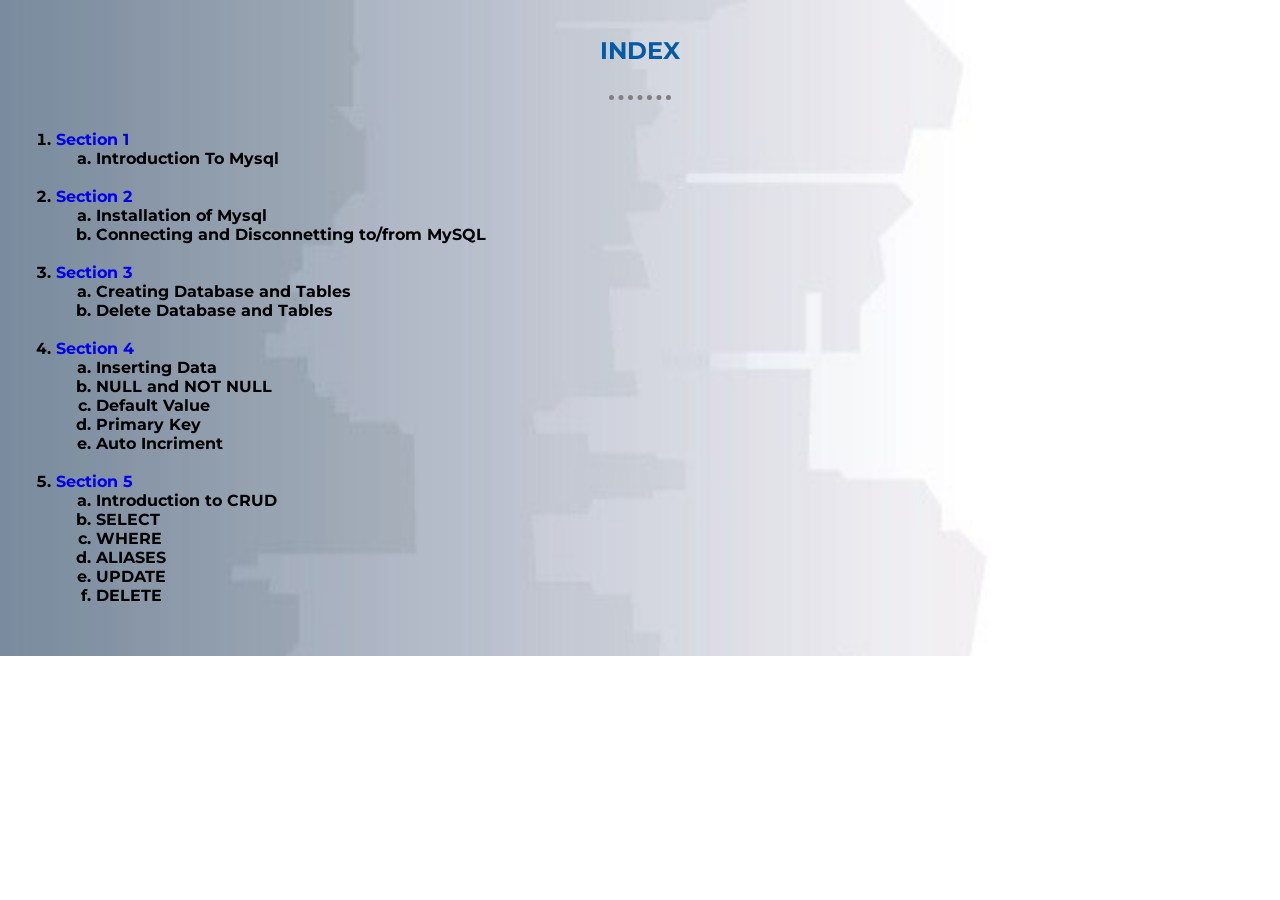
<file: html-files/index.html>
<!DOCTYPE html>
<html>
<head>
	<title></title>
	<link rel="stylesheet" type="text/css" href="../css/style.css">
	<link rel="icon" href="../image/faviconn.ico">
	<link href="https://fonts.googleapis.com/css?family=Merriweather|Montserrat|Sacramento&display=swap" rel="stylesheet">
</head>
<body>
<div class="index_background">
<b>
<center><h2>
	INDEX
</h2></center>
<hr>
<ol>
	<li><a href="section_1.html" target="frame1">Section 1</a>
		<ol type="a">
			<li>
				Introduction To Mysql
			</li>
		</ol>
	</li>
	<br>
	<li><a href="section_2.html" target="frame1">Section 2</a>
		<ol type="a">
			<li>
				Installation of Mysql
			</li>
			<li>
				Connecting and Disconnetting to/from MySQL
			</li>
		</ol>
	</li>
	<br>
	<li><a href="section_3.html" target="frame1">Section 3</a>
		<ol type="a">
			<li>
				Creating Database and Tables
			</li>
			<li>
				Delete Database and Tables
			</li>
		</ol>
	</li>
	<br>
	<li><a href="section_4.html" target="frame1">Section 4</a>
		<ol type="a">
			<li>
				Inserting Data
			</li>
			<li>
				NULL and NOT NULL
			</li>
			<li>
				Default Value
			</li>
			<li>
				Primary Key
			</li>
			<li>
				Auto Incriment
			</li>
		</ol>
	</li>
	<br>
	<li><a href="section_5.html" target="frame1">Section 5</a>
		<ol type="a">
			<li>
				Introduction to CRUD
			</li>
			<li>
				SELECT
			</li>
			<li>
				WHERE
			</li>
			<li>
				ALIASES
			</li>
			<li>
				UPDATE
			</li>
			<li>
				DELETE
			</li>
		</ol>
	</li>
	<br>
</ol>
</b>
</div>
</body>
</html>
</file>
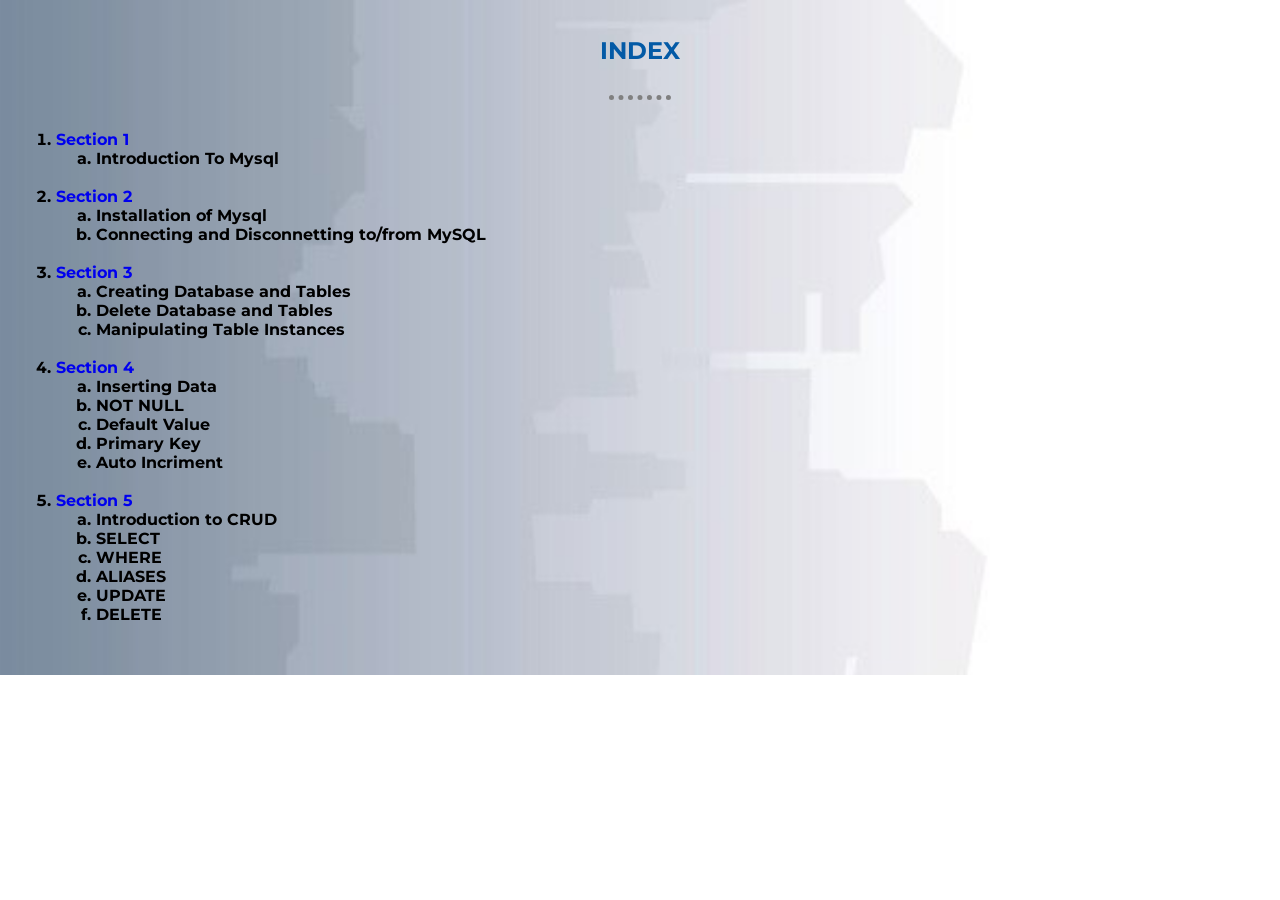
<file: html-files/all_section.html>
<!DOCTYPE html>
<html>
<head>
	<title></title>
	<link rel="stylesheet" type="text/css" href="../css/style.css">
	<link rel="icon" href="../image/faviconn.ico">
	<link href="https://fonts.googleapis.com/css?family=Merriweather|Montserrat|Sacramento&display=swap" rel="stylesheet">
</head>
<body>
<div class="index_background">
<b>
<center><h2>
	INDEX
</h2></center>
<hr>
<ol>
	<li><a href="section_1.html" target="frame1">Section 1</a>
		<ol type="a">
			<li>
				Introduction To Mysql
			</li>
		</ol>
	</li>
	<br>
	<li><a href="section_2.html" target="frame1">Section 2</a>
		<ol type="a">
			<li>
				Installation of Mysql
			</li>
			<li>
				Connecting and Disconnetting to/from MySQL
			</li>
		</ol>
	</li>
	<br>
	<li><a href="section_3.html" target="frame1">Section 3</a>
		<ol type="a">
			<li>
				Creating Database and Tables
			</li>
			<li>
				Delete Database and Tables
			</li>
			<li>
				Manipulating Table Instances 
			</li>
		</ol>
	</li>
	<br>
	<li><a href="section_4.html" target="frame1">Section 4</a>
		<ol type="a">
			<li>
				Inserting Data
			</li>
			<li>
				NOT NULL
			</li>
			<li>
				Default Value
			</li>
			<li>
				Primary Key
			</li>
			<li>
				Auto Incriment
			</li>
		</ol>
	</li>
	<br>
	<li><a href="section_5.html" target="frame1">Section 5</a>
		<ol type="a">
			<li>
				Introduction to CRUD
			</li>
			<li>
				SELECT
			</li>
			<li>
				WHERE
			</li>
			<li>
				ALIASES
			</li>
			<li>
				UPDATE
			</li>
			<li>
				DELETE
			</li>
		</ol>
	</li>
	<br>
</ol>
</b>
</div>
</body>
</html>
</file>
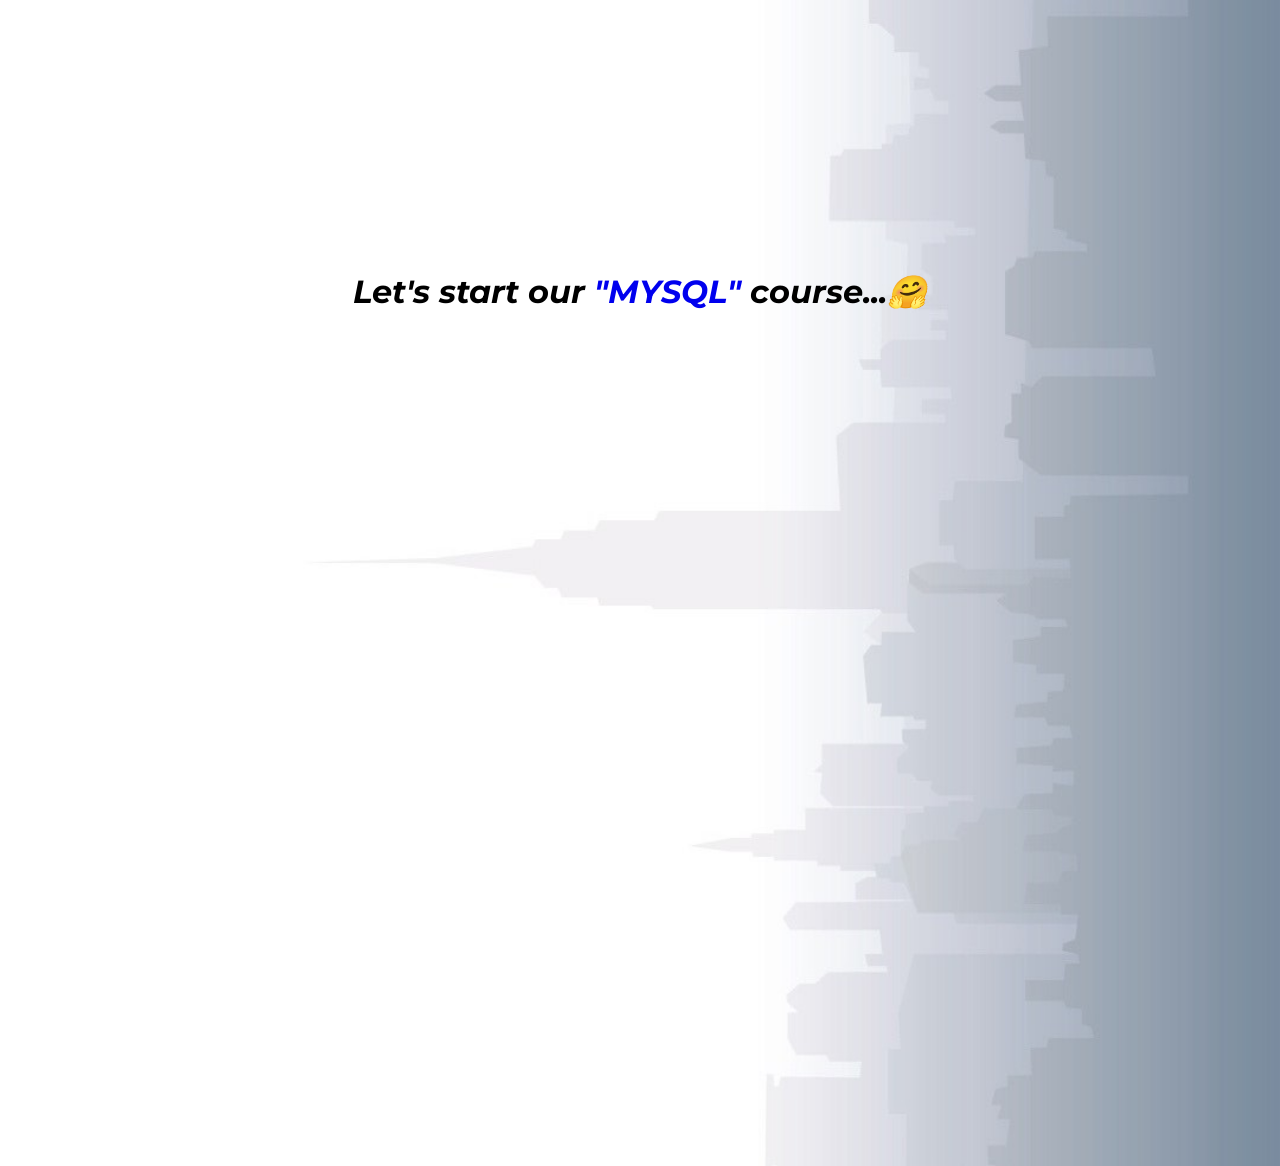
<file: html-files/learn.html>
<!DOCTYPE html>
<html>
<head>
	<title></title>
	<link rel="stylesheet" type="text/css" href="../css/style.css">
	<link rel="icon" href="image/faviconn.ico">
	<link href="https://fonts.googleapis.com/css?family=Merriweather|Montserrat|Sacramento&display=swap" rel="stylesheet">
</head>
</head>
<body>
	<div class="learn_body">
		<h1 class="l">
			<i>Let's start our <a href="section_1.html"> "MYSQL" </a>course...🤗</i>
		</h1>
	</div>	  
</body>
</html>
</file>
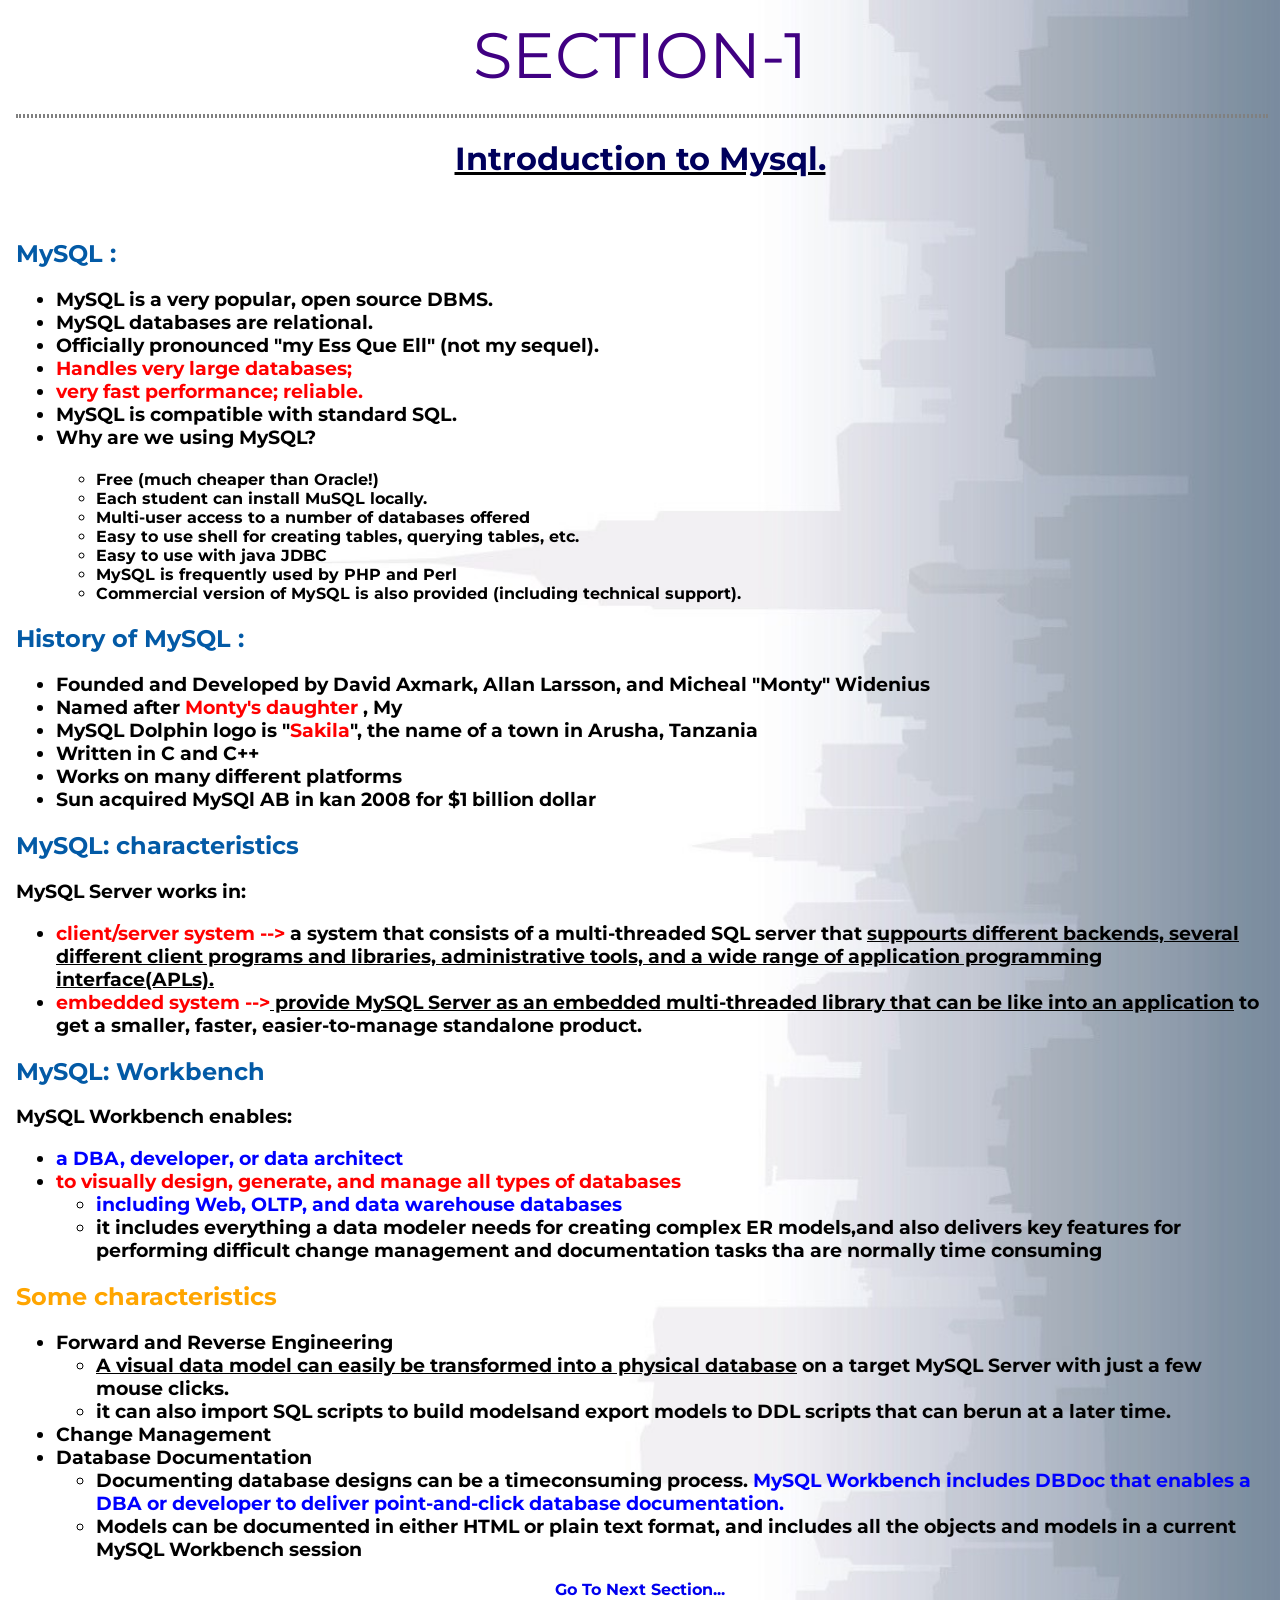
<file: html-files/section_1.html>
<!DOCTYPE html>
<html>
<head>
	<title>SECTION-1</title>
	<link rel="stylesheet" type="text/css" href="../css/style.css">
	<link rel="icon" href="image/faviconn.ico">
	<link href="https://fonts.googleapis.com/css?family=Merriweather|Montserrat|Sacramento&display=swap" rel="stylesheet">
</head>
<body>
	<div class="all_background">
		<div class="section">
			SECTION-1
		</div>
		<hr class="section_hr">
		<h1>
			<center>
				    <u>
				    	<div class="a">
				    	Introduction to Mysql.
				    	</div>
				    </u>
			</center>
		</h1><br>
		<h2>
			MySQL :
		</h2>
		<ul><h3>
			<li>
				MySQL is a very popular, open source DBMS.
			</li>
			<li>
				MySQL databases are relational.
			</li>
			<li>
				Officially pronounced "my Ess Que Ell" (not my sequel).
			</li>
			<li>
				<font color="red">
					Handles very large databases;
				</font>
			</li>
			<li>
				<font color="red">
					very fast performance; reliable.
				</font>
			</li>
			<li>
				MySQL is compatible with standard SQL.
			</li>
			<li>
				Why are we using MySQL?</h3>
				<ul><h4>
					<li>
						Free (much cheaper than Oracle!)
					</li>
					<li>
						Each student can install MuSQL locally.
					</li>
					<li>
						Multi-user access to a number of databases offered
					</li>
					<li>
						Easy to use shell for creating tables, querying tables, etc.
					</li>
					<li>
						Easy to use with java JDBC
					</li>
					<li>
						MySQL is frequently used by PHP and Perl
					</li>
					<li>
						Commercial version of MySQL is also provided (including technical support).
					</li>
				</h4>
				</ul>
			</li>
		</ul>

		<h2>
			History of MySQL :
		</h2>
		<ul><h3>
			<li>
				Founded and Developed by David Axmark, Allan Larsson, and Micheal "Monty" Widenius
			</li>
			<li>
				Named after <font color="red">Monty's daughter</font> , My
			</li>
			<li>
				MySQL Dolphin logo is "<font color="red">Sakila</font>", the name of a town in Arusha, Tanzania
			</li>
			<li>
				Written in C and C++
			</li>
			<li>
				Works on many different platforms
			</li>
			<li>
				Sun acquired MySQl AB in kan 2008 for $1 billion dollar
			</li>
		</h3></ul>

		<h2>
			MySQL: characteristics 
		</h2>
		<h3>
			MySQL Server works in:
		<ul>
			<li>
				<font color="red">client/server system --></font> a system that consists of a multi-threaded SQL server that <u>suppourts different backends, several different client programs and libraries, administrative tools, and a wide range of application programming interface(APLs).</u>
			</li>
			<li>
				<font color="red">embedded system --></font><u> provide MySQL Server as an embedded multi-threaded library that can be like into an application</u> to get a smaller, faster, easier-to-manage standalone product.
			</li>
		</h3></ul>

		<h2>
			MySQL: Workbench
		</h2>
		<h3>
			MySQL Workbench enables:
			<ul>
				<li>
					<font color="blue">a DBA, developer, or data architect</font>
				</li>
				<li>
					<font color="red">to visually design, generate, and manage all types of databases</font>
					<ul>
							<li>
								<font color="blue">including Web, OLTP, and data warehouse databases</font>
							</li>
							<li>
								it includes everything a data modeler needs for creating complex ER models,and also delivers key features for  performing difficult change
								management and documentation tasks tha are normally time consuming
							</li>
					</ul>

				</li>
			</ul>
		</h3>
		<h2>
			<font color="orange">Some characteristics</font>
		</h2>
		<h3>
			<ul>
				<li>
					<b>
						Forward and Reverse Engineering
					</b>
					<ul>
						<li>
							<u>A visual data model can easily be transformed into a physical database</u> on a target MySQL Server with just a few mouse clicks.
						</li>
						<li>
							it can also import SQL scripts to build modelsand export models to DDL scripts that can berun at a later time.
						</li>
					</ul>
				</li>

				<li>
					<b>
						Change Management
					</b>
				</li>

				<li>
					<b>
						Database Documentation
					</b>
					<ul>
						<li>
							Documenting database designs can be a timeconsuming process.<font color="blue"> MySQL Workbench includes DBDoc that enables a DBA or developer to deliver point-and-click database documentation.</font>
						</li>
						<li>
							Models can be documented in either HTML or plain text format, and includes all the objects and models in a current MySQL Workbench session
						</li>
					</ul>
				</li>
			</ul>
		</h3>


		<center><a href="section_2.html" target="frame1"><b>Go To Next Section...</b></a></center>


	</div>
</body>
</html>
</file>
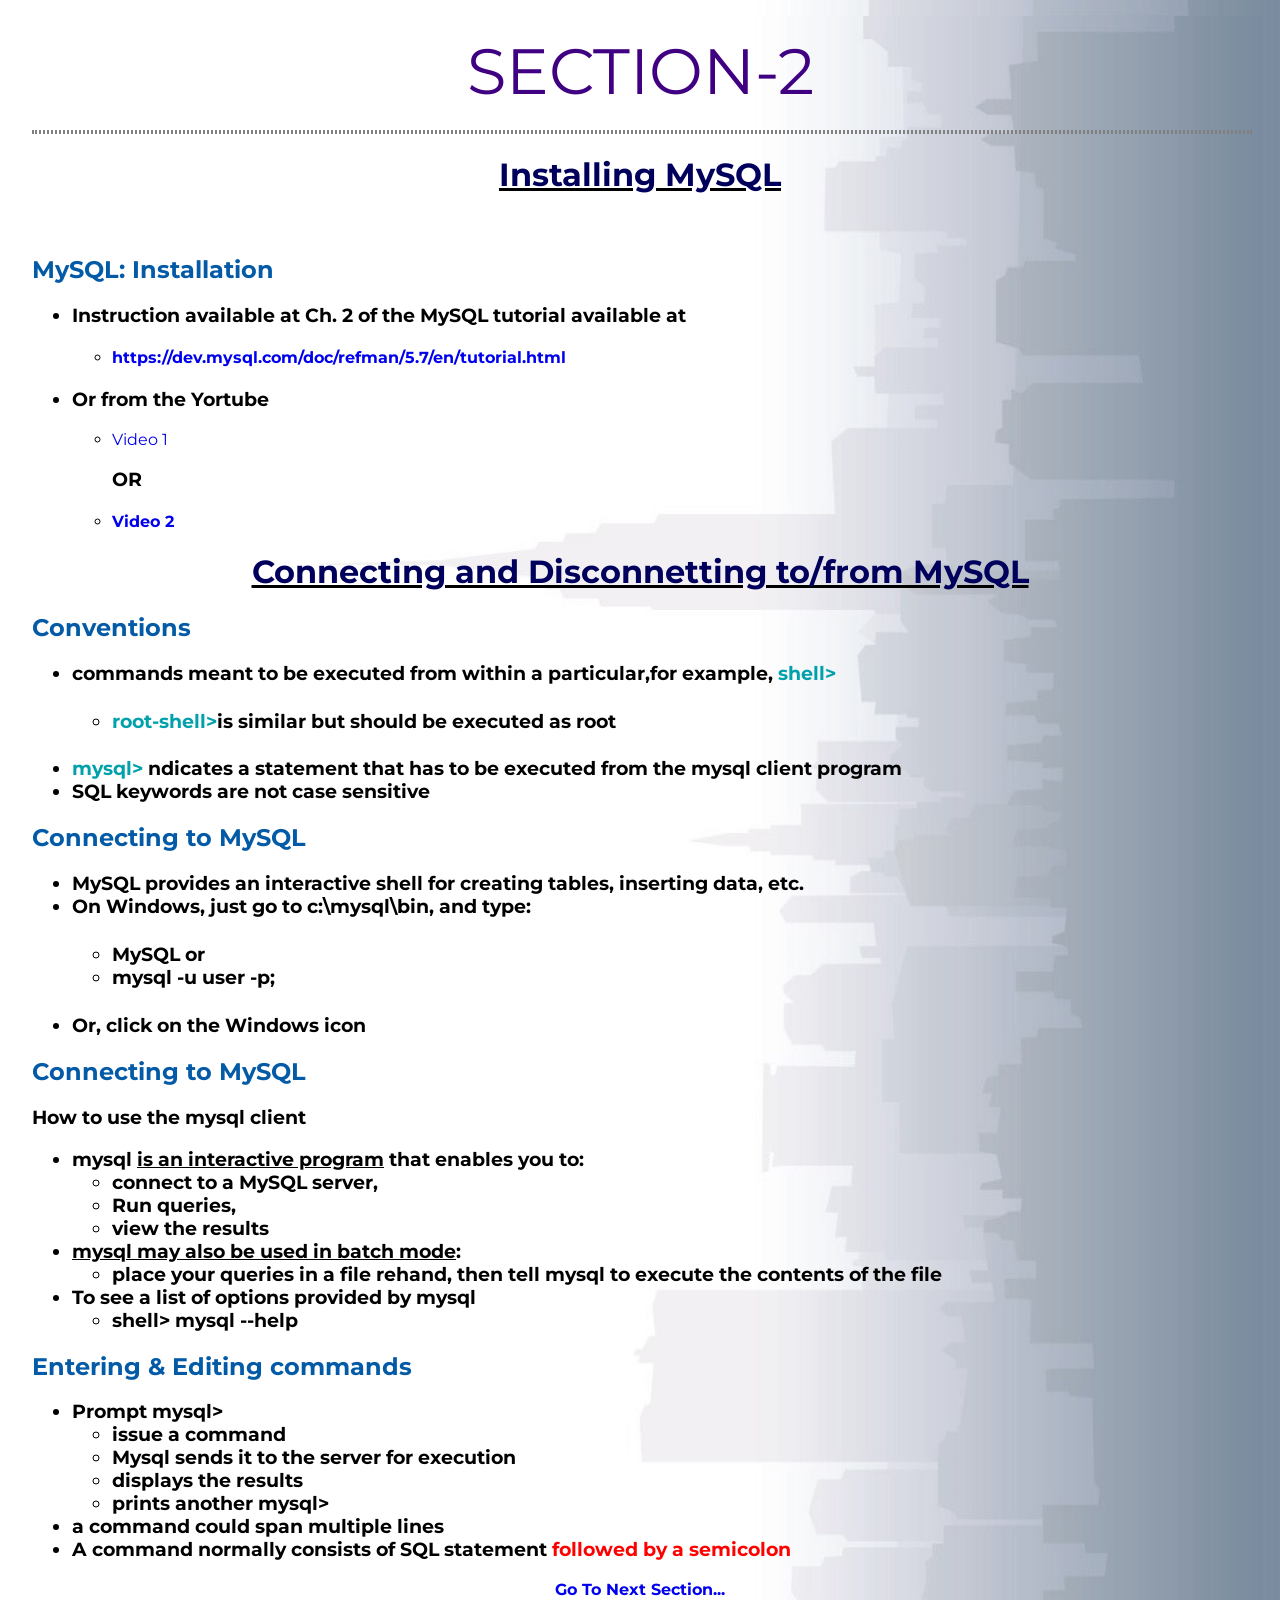
<file: html-files/section_2.html>
<!DOCTYPE html>
<html>
<head>
	<title>Section-2</title>
	<link rel="stylesheet" type="text/css" href="../css/style.css">
	<link rel="icon" href="image/faviconn.ico">
	<link href="https://fonts.googleapis.com/css?family=Merriweather|Montserrat|Sacramento&display=swap" rel="stylesheet">
</head>
<body>
	<div class="all_background">
		<div class="all_background">
		<div class="section">
			SECTION-2
		</div>
		<hr class="section_hr">
		<h1>
			<center>
				    <u>
				    	<div class="a">
				    	Installing MySQL
				    	</div>
				    </u>
			</center>
		</h1><br>
		<h2>
			MySQL: Installation
		</h2>
		<ul>
		<h3>
			<li>
				Instruction available at Ch. 2 of the MySQL tutorial available at <br>
			</li>
		</h3>
		<ul>
			<li>
				<a href="https://dev.mysql.com/doc/refman/5.7/en/tutorial.html" target="blank"><h4>https://dev.mysql.com/doc/refman/5.7/en/tutorial.html</h4></a>
			</li>
		</ul>

		<h3>
			<li>
				Or from the Yortube <br>
			</li>
		</h3>
		<ul>
			<li>
				<a href="https://www.youtube.com/watch?v=WuBcTJnIuzo& target="blank"">Video 1</a>
			</li>
				<h3>
					OR
				</h3>
			<li>
				<a href="https://www.youtube.com/watch?v=GIRcpjg-3Eg target="blank""><h4>Video 2</h4></a>
			</li>
		</ul>
		</ul>

		<h1>
			<center>
				    <u>
				    	<div class="a">
				    		Connecting and Disconnetting to/from MySQL
				    	</div>
				    </u>
			</center>
		</h1>

		<h2>
			Conventions
		</h2>
		<h3>
			<ul>
				<li>
					commands meant to be executed from within a particular,for example,<font color="#00a1ab"> shell></font>
					<ul>
						<h4>
							<li>
								<font color="#00a1ab"> root-shell></font>is similar but should be executed as root
							</li>
						</h4>
					</ul>
				</li>
				<li>
					<font color="#00a1ab"> mysql></font> ndicates a statement that has to be executed from the mysql client program
				</li>
				<li>
					SQL keywords are not case sensitive
				</li>
			</ul>
		</h3>

		<h2>
			Connecting to MySQL
		</h2>
		<h3>
		<ul>
			<li>
				MySQL provides an interactive shell for creating tables, inserting data, etc.
			</li>
			<li>
				On Windows, just go to c:\mysql\bin, and type:
				<ul>
					<h4>
						<li>
							<b>MySQL</b> or
						</li>
						<li>
							mysql -u user -p; 
						</li>
					</h4>
				</ul>
			</li>
			<li>
				Or, click on the Windows icon
			</li>
		</ul>
		</h3>

		<h2>
			Connecting to MySQL
		</h2>
		<h3>
			How to use the mysql client
			<ul>
				<li>
					<b>mysql </b><u>is an interactive program</u>
					 that enables you to: 
					 <ul>
					 	<li>
					 		connect to a MySQL server, 
					 	</li>
					 	<li>
					 		Run queries, 
					 	</li>
					 	<li>
					 		view the results 
					 	</li>
					 </ul>
				</li>
				<li>
					<u>mysql may also be used in batch mode</u>:
					<ul>
						<li>
							place your queries in a file rehand, then tell mysql to execute the contents of the file
						</li>
					</ul>
				</li>
				<li>
					To see a list of options provided by mysql
					<ul>
						<li>
							 shell> mysql --help
						</li>
					</ul>
				</li>
			</ul>
		</h3>
		<h2>
			Entering & Editing commands
		</h2>
		<h3>
			<ul>
				<li>
					Prompt mysql>
					<ul>
						<li>
							 issue a command
						</li>
						<li>
							Mysql sends it to the server for execution 
						</li>
						<li>
							displays the results
						</li>
						<li>
							prints another mysql>
						</li>
					</ul>
				</li>
				<li>
					a command could span multiple lines
				</li>
				<li>
					A command normally consists of SQL statement <font color="red">followed by a semicolon</font>
				</li>
			</ul>
		</h3>
		<center><a href="section_3.html" target="frame1"><b>Go To Next Section...</b></a></center>
	</div>	
</body>
</html>
</file>
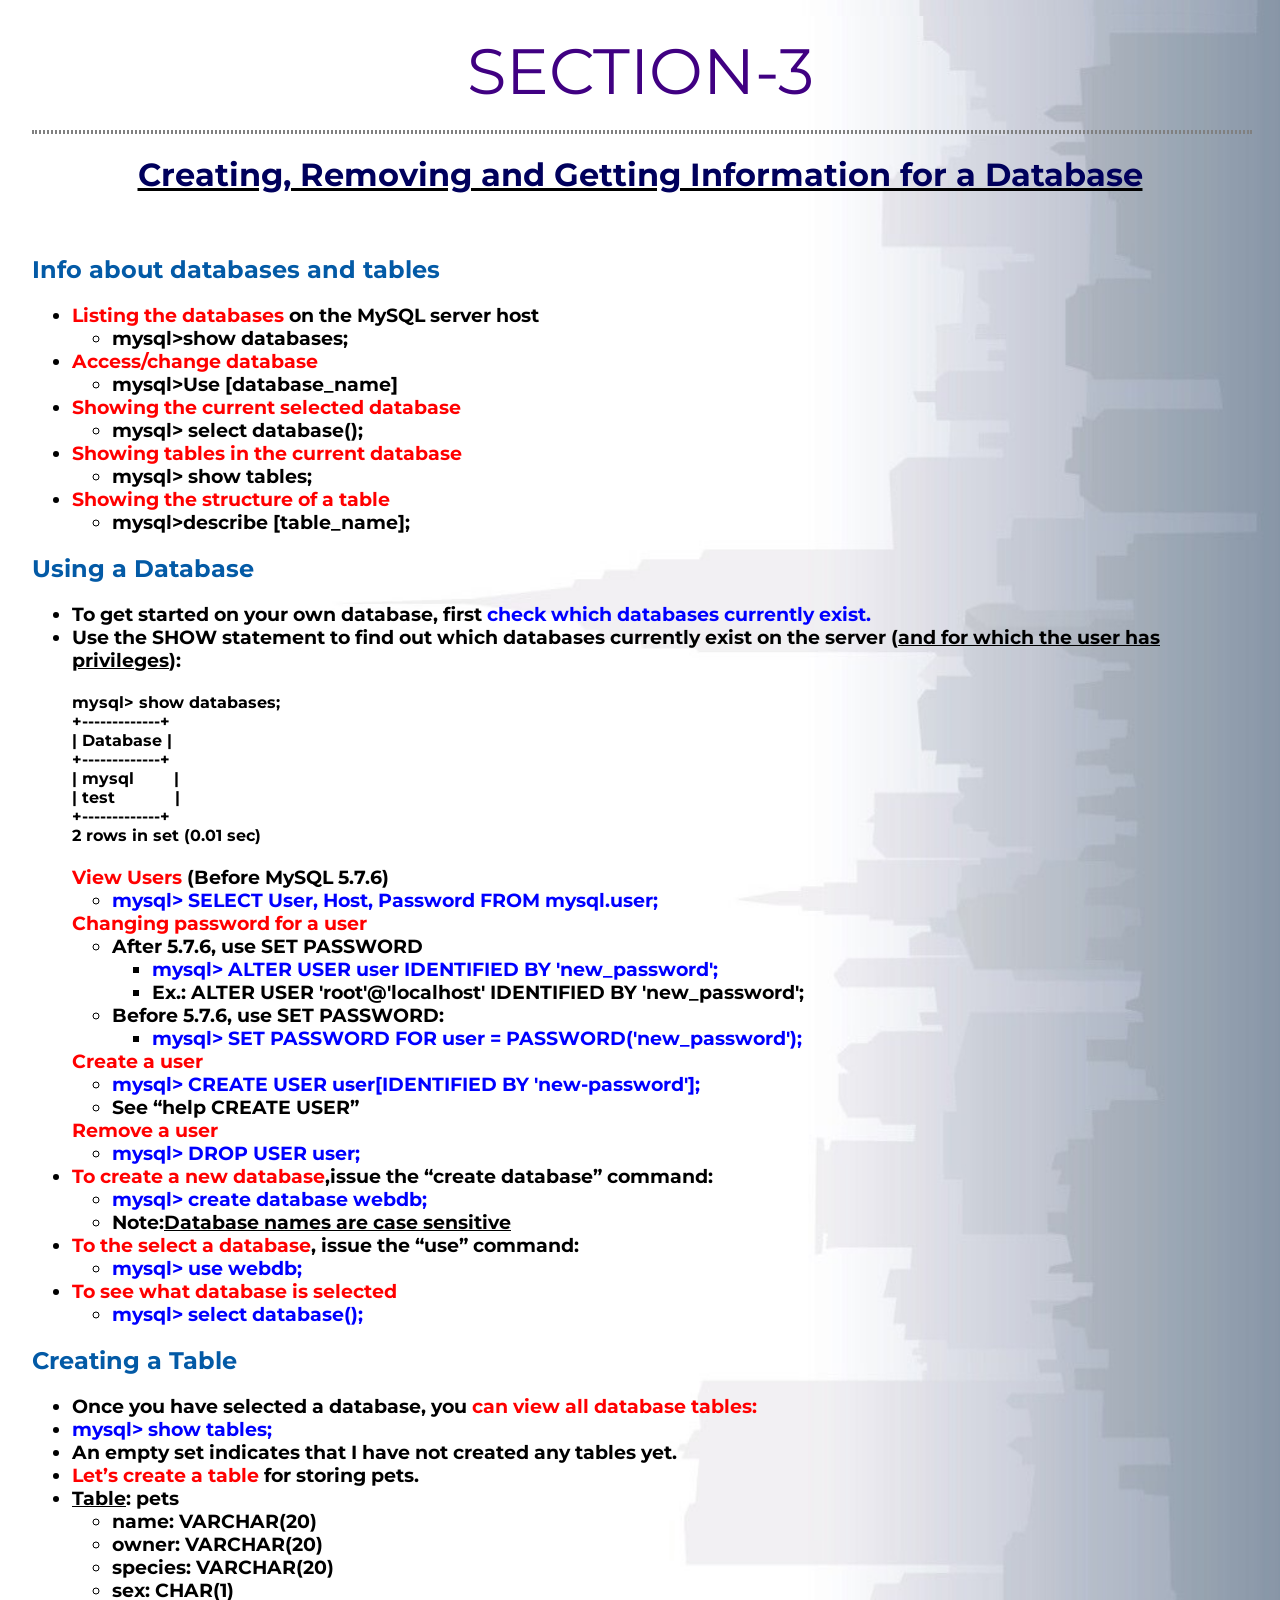
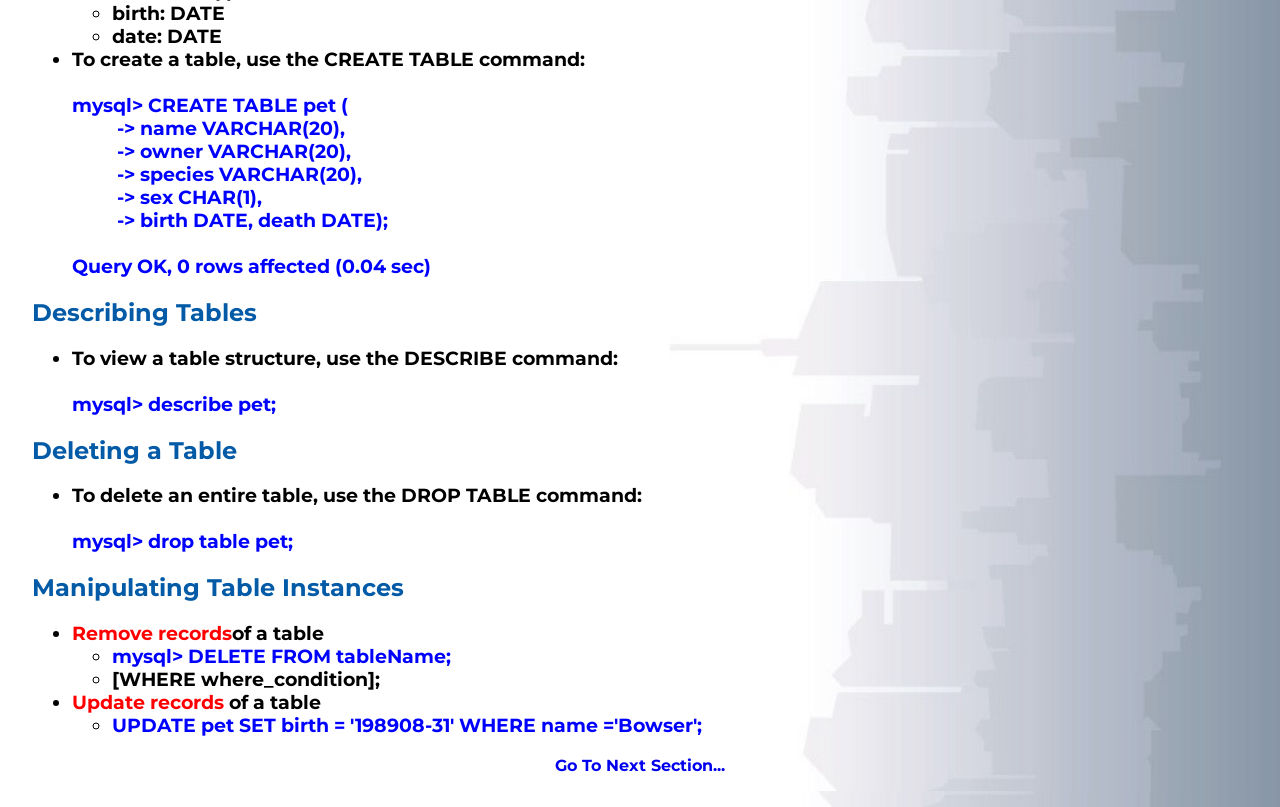
<file: html-files/section_3.html>
<!DOCTYPE html>
<html>
<head>
	<title>Section-3</title>
	<link rel="stylesheet" type="text/css" href="../css/style.css">
	<link rel="icon" href="image/faviconn.ico">
	<link href="https://fonts.googleapis.com/css?family=Merriweather|Montserrat|Sacramento&display=swap" rel="stylesheet">
</head>
<body>
	<div class="all_background">
		<div class="all_background">
		<div class="section">
			SECTION-3
		</div>
		<hr class="section_hr">
		<h1>
			<center>
				    <u>
				    	<div class="a">
				    		Creating, Removing and Getting Information for a Database
				    	</div>
				    </u>
			</center>
		</h1><br>
		<h2>
			Info about databases and tables
		</h2>
		<ul><h3>
			<li>
				<font color="red">Listing the databases</font> on the MySQL server host 
				<ul>
					<li>
						<b>mysql></b>show databases;
					</li>
				</ul>
			</li>

			<li>
				<font color="red">Access/change database</font> 
				<ul>
					<li>
						<b>mysql></b>Use [database_name]
					</li>
				</ul>
			</li>

			<li>
				<font color="red">Showing the current selected database</font> 
				<ul>
					<li>
						<b>mysql></b> select database();
					</li>
				</ul>
			</li>

			 <li>
				<font color="red">Showing tables in the current database</font> 
				<ul>
					<li>
						<b>mysql></b> show tables;
					</li>
				</ul>
			</li>

			<li>
				<font color="red">Showing the structure of a table</font> 
				<ul>
					<li>
						<b>mysql></b>describe [table_name];
					</li>
				</ul>
			</li>
		</h3></ul>

		<h2>
			Using a Database
		</h2>
		<ul>
			<h3>
				<li>
					To get started on your own database, first<font color="blue"> check which databases currently exist.</font>
				</li>
				<li>
					Use the SHOW statement to find out which databases currently exist on the server (<u>and for which the user has privileges</u>):<br>
				</li>
			</h3>


		<h4>
			mysql> show databases;<br>

			+-------------+<br>
			| Database |<br>
			+-------------+<br>
			| mysql &nbsp &nbsp &nbsp &nbsp| <br>
			| test  &nbsp &nbsp &nbsp &nbsp &nbsp &nbsp|<br>
			+-------------+<br>
			2 rows in set (0.01 sec)

		</h4>
		<h3>
			<font color="red">View Users</font> (Before MySQL 5.7.6)
			<ul>
				<li>
					<font color="blue">mysql> SELECT User, Host, Password FROM mysql.user;</font>
				</li>
			</ul>
			<font color="red">Changing password for a user</font>
			<ul>
				<li>
					After 5.7.6, use SET PASSWORD
					<ul>
						<li>
							<font color="blue">mysql> ALTER USER user IDENTIFIED BY 'new_password';</font>
						</li>
						<li>
							Ex.: ALTER USER 'root'@'localhost' IDENTIFIED BY 'new_password';
						</li>
					</ul>
				</li>
				<li>
					Before 5.7.6, use SET PASSWORD:
					<ul>
						<li>
							<font color="blue">mysql> SET PASSWORD FOR user = PASSWORD('new_password');</font>
						</li>
					</ul>
				</li>
			</ul>
			<font color="red">Create a user</font>
			<ul>
				<li>
					<font color="blue">mysql> CREATE USER user[IDENTIFIED BY 'new-password'];</font>
				</li>
				<li>
					See “help CREATE USER”
				</li>
			</ul>

			<font color="red">Remove a user</font>
			<ul>
				<li>
					<font color="blue">mysql> DROP USER user;</font>
				</li>
			</ul>
		
		<li>
			<font color="red">To create a new database</font>,issue the “create database” command:
			<ul>
				<li>
					<font color="blue">mysql> create database webdb; </font>
				</li>
				<li>
					Note:<b><u>Database names are case sensitive</u></b>
				</li>
			</ul>
		</li>
		<li>
			<font color="red">To the select a database</font>, issue the “use” command:
			<ul>
				<li>
					<font color="blue">mysql> use webdb;</font>
				</li>
			</ul>
		</li>

		<li>
			<font color="red">To see what database is selected</font>
			<ul>
				<li>
					<font color="blue"> mysql> select database();</font>
				</li>
			</ul>
		</li>
		</h3>
		</ul>

		<h2>
			Creating a Table
		</h2>
		<ul>
		<h3>
			<li>
				 Once you have selected a database, you <font color="red">can view all database tables: </font>
			</li>
			<li>
				<font color="blue">mysql> show tables;</font>
			</li>
			<li>
				An empty set indicates that I have not created any tables yet.
			</li>
			<li>
				<font color="red">Let’s create a table </font>for storing pets.
			</li>
			<li>
				<u>Table</u>:  pets 
				<ul>
					<li>
						name: VARCHAR(20) 
					</li>
					<li>
						owner: VARCHAR(20)
					</li>
					<li>
						species: VARCHAR(20) 
					</li>
					<li>
						sex: CHAR(1)
					</li>
					<li>
						birth: DATE 
					</li>
					<li>
						date: DATE
					</li>
				</ul>
			</li>
			<li>
				To create a table, use the CREATE TABLE command: 
				<br><br>
				<font color="blue">
				mysql> CREATE TABLE pet (<br>
				&nbsp &nbsp &nbsp &nbsp &nbsp-> name VARCHAR(20),<br>
				&nbsp &nbsp &nbsp &nbsp &nbsp-> owner VARCHAR(20), <br>
				&nbsp &nbsp &nbsp &nbsp &nbsp-> species VARCHAR(20), <br>
				&nbsp &nbsp &nbsp &nbsp &nbsp-> sex CHAR(1),<br>
				&nbsp &nbsp &nbsp &nbsp &nbsp-> birth DATE, death DATE); <br><br>
				Query OK, 0 rows affected (0.04 sec)
		    </font>
			</li>
		</h3>	
		</ul>
		<h2>
			Describing Tables
		</h2>
		<h3>
			<ul>
				<li>
					 To view a table structure, use the DESCRIBE command:<br><br>
					 <font color="blue">mysql> describe pet; </font>
				</li>
			</ul>
		</h3>

		<h2>
			Deleting a Table
		</h2>
		<h3>
			<ul>
				<li>
					 To delete an entire table, use the DROP TABLE command:<br><br>
					 <font color="blue">mysql> drop table pet; </font>
				</li>
			</ul>
		</h3>

		<h2>
			Manipulating Table Instances 
		</h2>
		<h3>
			<ul>
				<li>
					<font color="red"> Remove records</font>of a table 
					<ul>
						<li>
							<font color="blue">
								mysql> DELETE FROM tableName;
							</font>
						</li>
						<li>
							[WHERE where_condition]; 
						</li>
					</ul>
				</li>
				<li>
					<font color="red">Update records </font> of a table 
					<ul>
						<li>
							<font color="blue">UPDATE pet SET birth = '198908-31' WHERE name ='Bowser';</font>
						</li>
					</ul>
				</li>
			</ul>
		</h3>

		<center><a href="section_4.html" target="frame1"><b>Go To Next Section...</b></a></center>
	</div>
</body>
</html>
</file>
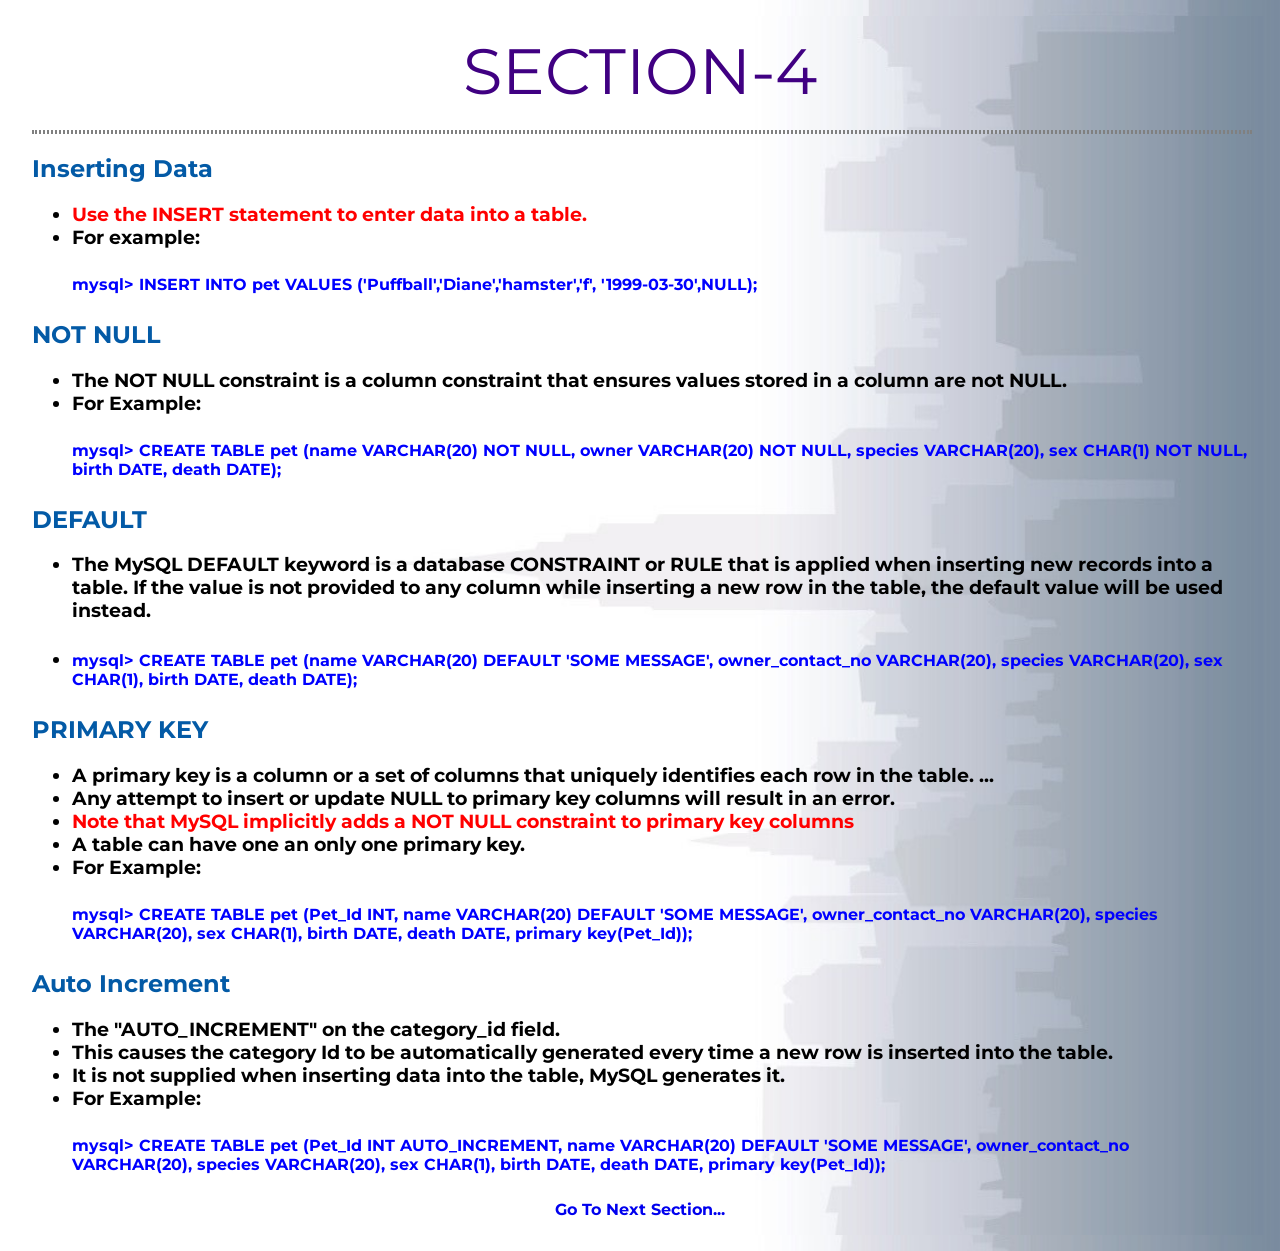
<file: html-files/section_4.html>
<!DOCTYPE html>
<html>
<head>
	<title>Section-4</title>
	<link rel="stylesheet" type="text/css" href="../css/style.css">
	<link rel="icon" href="image/faviconn.ico">
	<link href="https://fonts.googleapis.com/css?family=Merriweather|Montserrat|Sacramento&display=swap" rel="stylesheet">
</head>
<body>
	<div class="all_background">
		<div class="all_background">
		<div class="section">
			SECTION-4
		</div>
		<hr class="section_hr">
		<h2>
			Inserting Data
		</h2>
		<h3>
			<ul>
				<li>
					<font color="red">Use the INSERT statement to enter data into a table. </font>
				</li>
				<li>
					For example:<br>
					<h5><font color="blue">mysql> INSERT INTO pet VALUES ('Puffball','Diane','hamster','f', '1999-03-30',NULL);</font>  </h5>
				</li>
			</ul>
		</h3>
		<h2>
			NOT NULL
		</h2>
		<h3>
			<ul>
				<li>
					The NOT NULL constraint is a column constraint that ensures values stored in a column are not NULL.
				</li>
				<li>
					For Example:<br>
					<h5><font color="blue">mysql> CREATE TABLE pet (name VARCHAR(20) <b>NOT NULL</b>, owner VARCHAR(20) <b>NOT NULL</b>, species VARCHAR(20), sex CHAR(1) <b>NOT NULL</b>, birth DATE, death DATE); </font></h5>
				</li>
			</ul>
		</h3>

		<h2>
			DEFAULT
		</h2>
		<h3>
			<ul>
				<li>
					The MySQL DEFAULT keyword is a database CONSTRAINT or RULE that is applied when inserting new records into a table. If the value is not provided to any column while inserting a new row in the table, the default value will be used instead.
				</li>
				<li>
					<h5>
						<font color="blue">
							mysql> CREATE TABLE pet (name VARCHAR(20) <b>DEFAULT 'SOME MESSAGE'</b>, owner_contact_no VARCHAR(20), species VARCHAR(20), sex CHAR(1), birth DATE, death DATE);
						</font>
					</h5>
				</li>
			</ul>
		</h3>
		<h2>
			PRIMARY KEY
		</h2>
		<h3>
			<ul>
				<li>
					A primary key is a column or a set of columns that uniquely identifies each row in the table. ... 
				</li>
				<li>
					Any attempt to insert or update NULL to primary key columns will result in an error. 
				</li>
				<li>
					<font color="red">Note that MySQL implicitly adds a NOT NULL constraint to primary key columns</font>
				</li>
				<li>
					 A table can have one an only one primary key.
				</li>
				<li>
					For Example:<br>
					<h5>
						<font color="blue">
							mysql> CREATE TABLE pet (Pet_Id INT, name VARCHAR(20) DEFAULT 'SOME MESSAGE', owner_contact_no VARCHAR(20), species VARCHAR(20), sex CHAR(1), birth DATE, death DATE, <b>primary key(Pet_Id)</b>);
						</font>
					</h5>
				</li>
			</ul>
		</h3>
		<h2>
			Auto Increment
		</h2>
		<h3>
			<ul>
				<li>
					The "<b>AUTO_INCREMENT</b>" on the category_id field.
				</li>
				<li>
					This causes the category Id to be automatically generated every time a new row is inserted into the table.
				</li>
				<li>
					 It is not supplied when inserting data into the table,<b> MySQL</b> generates it.
				</li>
				<li>
					For Example:<br>
					<h5>
						<font color="blue">
							mysql> CREATE TABLE pet (Pet_Id INT <b>AUTO_INCREMENT</b>, name VARCHAR(20) DEFAULT 'SOME MESSAGE', owner_contact_no VARCHAR(20), species VARCHAR(20), sex CHAR(1), birth DATE, death DATE, primary key(Pet_Id));
						</font>
					</h5>
					
				</li>
			</ul>
		</h3>
		<center><a href="section_5.html" target="frame1"><b>Go To Next Section...</b></a></center>
	</div>
</body>
</html>
</file>
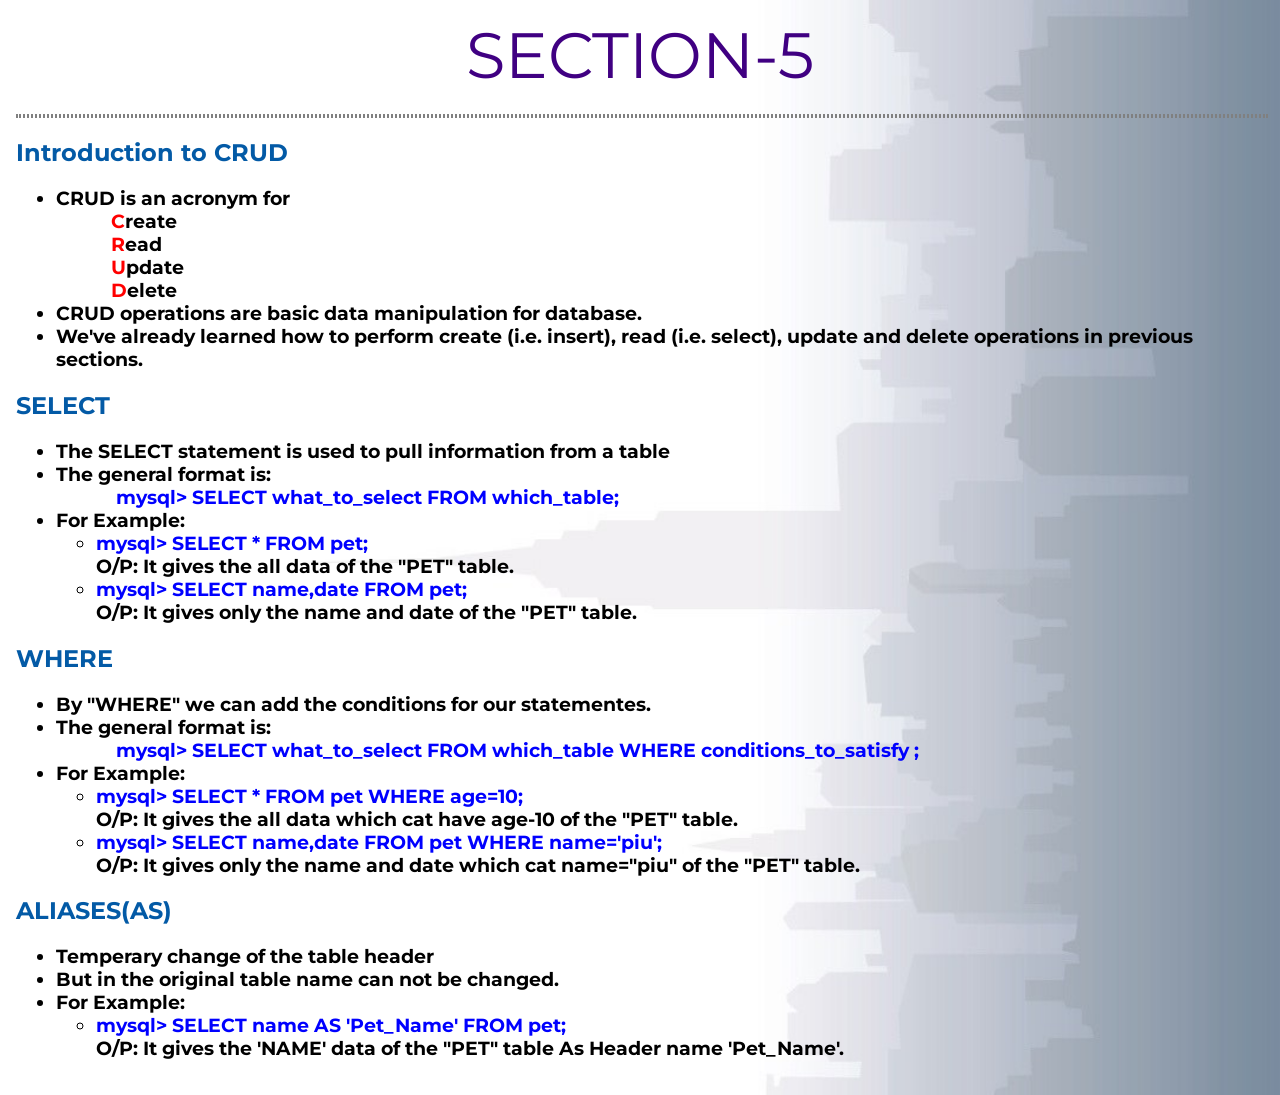
<file: html-files/section_5.html>
<!DOCTYPE html>
<html>
<head>
	<title>Section-5</title>
	<link rel="stylesheet" type="text/css" href="../css/style.css">
	<link rel="icon" href="image/faviconn.ico">
	<link href="https://fonts.googleapis.com/css?family=Merriweather|Montserrat|Sacramento&display=swap" rel="stylesheet">
</head>
<body>
	<div class="all_background">
		<div class="section">
			SECTION-5
		</div>
		<hr class="section_hr">
		<h2>
			Introduction to CRUD
		</h2>
		<ul>	
			<h3>
				<li>
					<b>CRUD</b> is an acronym for<br>
					<b>
						&nbsp &nbsp &nbsp &nbsp &nbsp &nbsp<font color="red">C</font>reate<br>
						&nbsp &nbsp &nbsp &nbsp &nbsp &nbsp<font color="red">R</font>ead<br>
						&nbsp &nbsp &nbsp &nbsp &nbsp &nbsp<font color="red">U</font>pdate<br>
						&nbsp &nbsp &nbsp &nbsp &nbsp &nbsp<font color="red">D</font>elete
					</b>
				</li>
				<li>
					CRUD operations are basic data manipulation for database.
				</li>
				<li>
					We've already learned how to perform create (i.e. insert), read (i.e. select), update and delete operations in previous sections.
				</li>
			</h3>
		</ul>
			<h2>
				SELECT
			</h2>
			<h3>
				<ul>
					<li>
						The SELECT statement is used to pull information from a table
					</li>
					<li>
						The general format is:<br>
						&nbsp &nbsp &nbsp &nbsp &nbsp &nbsp
						<font color="blue">
							mysql> SELECT what_to_select FROM which_table; 
						</font>
					</li>
					<li>
						For Example:<br>
						<ul>
							<li>
								<font color="blue">
									mysql> SELECT * FROM pet;
								</font><br>
								O/P: It gives the all data of the "PET" table.
							</li>
							<li>
								<font color="blue">
									mysql> SELECT name,date FROM pet;
								</font><br>
								O/P: It gives only the name and date of the "PET" table.
							</li>
						</ul>
					</li>
				</ul>
			</h3>
			<h2>
				WHERE
			</h2>
			<h3>
				<ul>
					<li>
						By "WHERE" we can add the conditions for our statementes.
					</li>
					<li>
					The general format is:<br>
					&nbsp &nbsp &nbsp &nbsp &nbsp &nbsp
					<font color="blue">
						mysql> SELECT what_to_select FROM which_table WHERE conditions_to_satisfy ; 
					</font>
					</li>
					<li>
					For Example:<br>
					<ul>
						<li>
							<font color="blue">
								mysql> SELECT * FROM pet WHERE age=10;
							</font><br>
							O/P: It gives the all data which cat have age-10 of the "PET" table.
						</li>
						<li>
							<font color="blue">
								mysql> SELECT name,date FROM pet WHERE name='piu';
							</font><br>
							O/P: It gives only the name and date which cat name="piu" of the "PET" table.
						</li>
					</ul>
				</li>
				</ul>
			</h3>
			<h2>
				ALIASES(AS)
			</h2>
			<h3>
				<ul>
					<li>
						Temperary change of the table header
					</li>
					<li>
						But in the original table name can not be changed.
					</li>
					<li>
					For Example:<br>
					<ul>
						<li>
							<font color="blue">
								mysql> SELECT name AS 'Pet_Name' FROM pet;
							</font><br>
							O/P: It gives the 'NAME' data of the "PET" table As Header name 'Pet_Name'.
						</li>
					</ul>
					</li>
				</ul>
			</h3>	
	</div>
</body>
</html>
</file>
<file: css/style.css>
body{
	margin:0px;
font-family: 'Montserrat', sans-serif;
}
.section{
	text-align: center;
	font-size: 4rem;
	color: #400082;
}
.section_hr{
	width: 100%;
	border-style: dotted;
	border-width: 2px;
	border-color: gray;
	margin: 20px auto;
}
.background{
	background-image:url(https://media.giphy.com/media/1oF1KAEYvmXBMo6uTS/giphy.gif);
	background-repeat: no-repeat;
	background-size: cover;
	height: 100vh;
}

.index_background{
	background-image: url(../image/index.jpg);
	background-size: cover;
	padding: 1em;
}

.link {
	text-decoration: none;
	font-size:100px;
}


a{
	text-decoration: none;
}
.MYSQL{
	position: absolute;
	/*text-align: center;*/
	top:15.63rem;
	left: 29rem;
	
}
.font{
	font-size: 8rem;
	color: white;
}

hr{
	width: 5%;
	border-style: dotted none none;
	border-width: 5px;
	border-color: gray;
	margin: 30px auto;

}
h1{
	font-family: 'Montserrat', sans-serif;
}
.all_background{
	background-image: url(../image/b1.jpg);
	background-size: cover;
	background-repeat: repeat;
	padding: 1em;
	/*height: 100vh;*/
}

.learn_body{
	background-image: url(../image/b1.jpg);
	background-size: cover;
	/*background-repeat: repeat;*/
	padding: 1em;
	height: 100vh;
	text-align: center;
	padding-top: 15.63rem;
}
.a{
	color: #00005c;
}
h2{
	color: #035aa6;
}

/* width */
::-webkit-scrollbar {
  width: 10px;
}

/* Track */
::-webkit-scrollbar-track {
  box-shadow: inset 0 0 5px black; 
  border-radius: 10px;
}
 
/* Handle */
::-webkit-scrollbar-thumb {
  background: #dbdbdb; 
  border-radius: 10px;
}

/* Handle on hover */
::-webkit-scrollbar-thumb:hover {
  background: #142850; 
}
</file>
